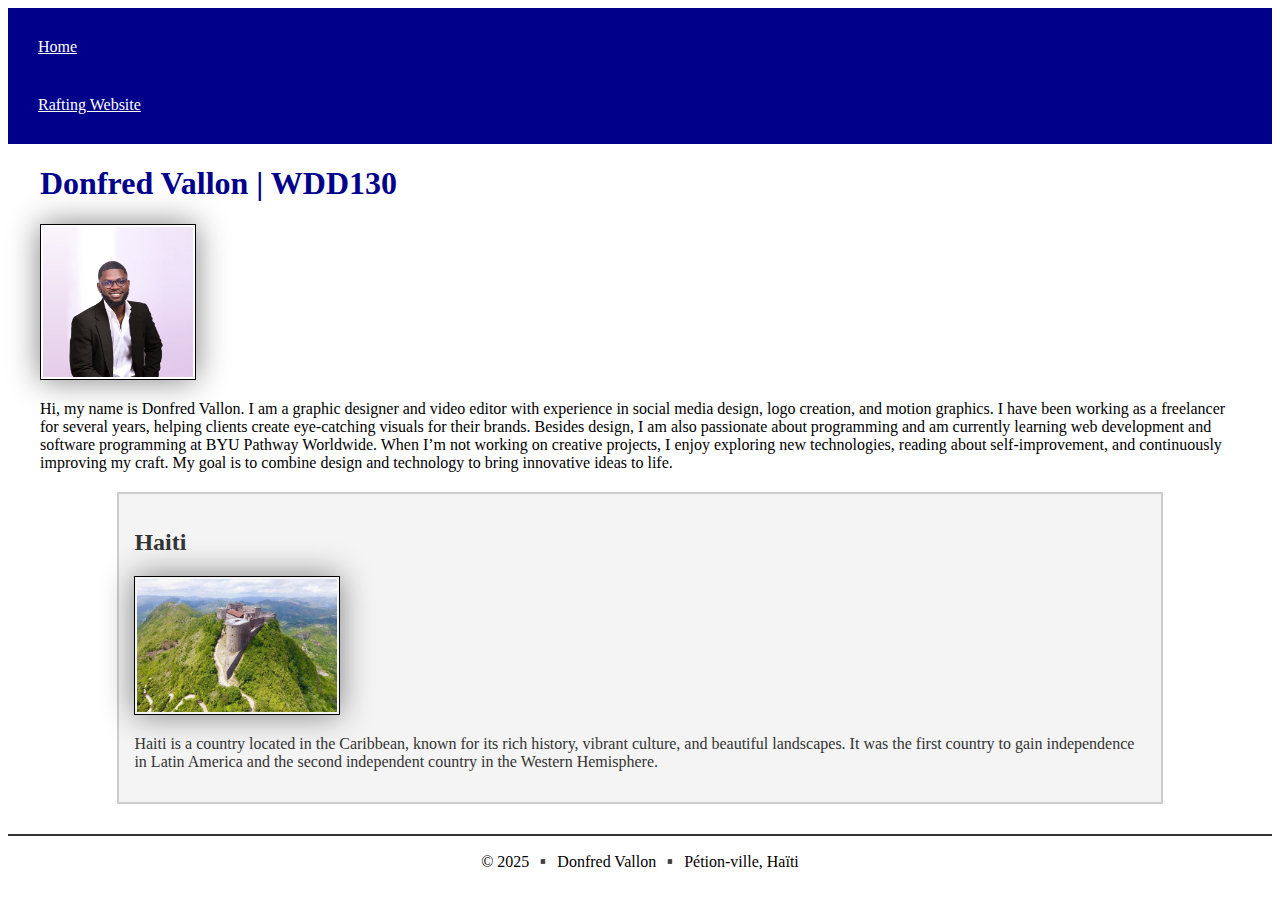
<file: index.html>
<!DOCTYPE html>
<html lang="en">
<head>
    <meta charset="UTF-8">
    <meta name="viewport" content="width=device-width, initial-scale=1.0">
    <title>Donfred Vallon | WDD130</title>
    <meta name="description" content="Donfred Vallon is a freelance graphic designer and video editor specializing in social media design, logo creation, and motion graphics. Passionate about programming, he is currently studying web development and software programming at BYU Pathway Worldwide. Donfred aims to blend design and technology to create innovative and impactful visuals.">
    <meta name="author" content="Donfred Vallon">
    <link rel="stylesheet" href="styles/styles.css">
</head>
<body>
    <header>
        <nav>
            <a href="index.html">Home</a>
            <a href="wwr/about.html">Rafting Website</a>
        </nav>
    </header>
    
    <main>
        <h1>Donfred Vallon | WDD130</h1>
        <img src="images/profile.jpg" alt="Hello, my name is Donfred Vallon" width="200">
        <p>Hi, my name is Donfred Vallon. I am a graphic designer and video editor with experience
            in social media design, logo creation, and motion graphics. I have been working as a freelancer 
            for several years, helping clients create eye-catching visuals for their brands. Besides design, 
            I am also passionate about programming and am currently learning web development and software programming 
            at BYU Pathway Worldwide.
            When I’m not working on creative projects, I enjoy exploring
            new technologies, reading about self-improvement, and continuously improving my craft. My goal is to
            combine design and technology to bring innovative ideas to life.</p>
    </main>

    <aside>
        <h2>Haiti</h2>
        <img src="/images/haiti.jpg" alt="Image representing Haïti" width="300" height="200">
        <p>Haiti is a country located in the Caribbean, known for its rich history, vibrant culture, and beautiful landscapes. It was the first country to gain independence in Latin America and the second independent country in the Western Hemisphere.</p>
    </aside>
    
    <footer>
        <p>&copy; 2025 ▪️ Donfred Vallon ▪️ Pétion-ville, Haïti</p>
    </footer>
</body>
</html>
</file>
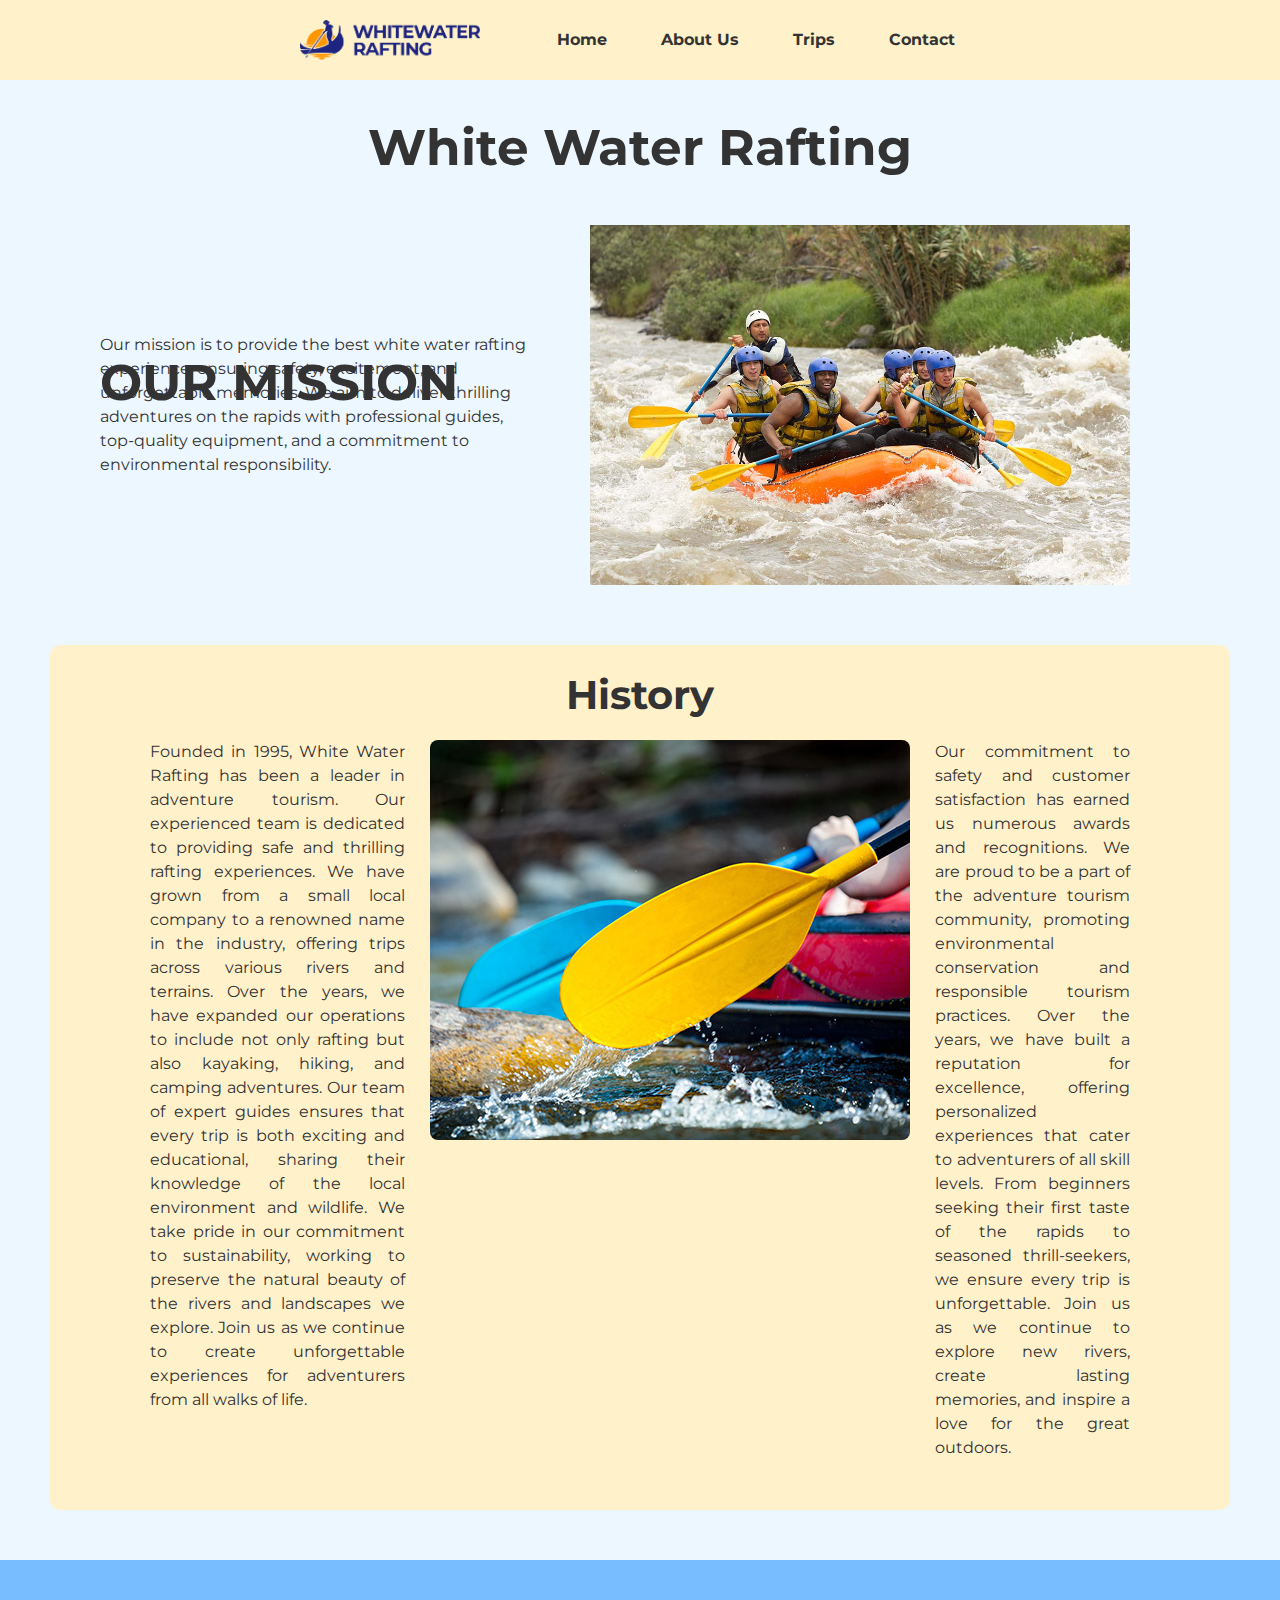
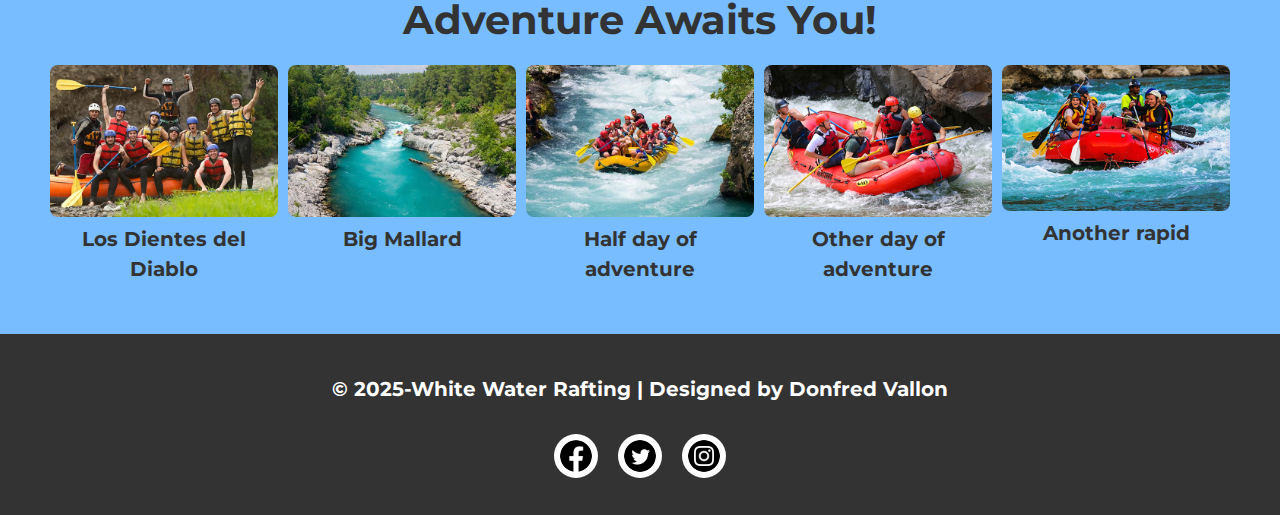
<file: about.html>
<!DOCTYPE html>
<html lang="en">
<head>
    <meta charset="UTF-8">
    <meta name="viewport" content="width=device-width, initial-scale=1.0">
    <meta name="description" content="About Us page for White Water Rafting adventures.">
    <meta name="author" content="Donfred Vallon">
    <title>About Us - White Water Rafting</title>
    <link rel="stylesheet" href="./styles/rafting.css">
    <link rel="preconnect" href="https://fonts.googleapis.com">
    <link rel="preconnect" href="https://fonts.gstatic.com" crossorigin>
    <link href="https://fonts.googleapis.com/css2?family=Funnel+Sans:ital,wght@0,300..800;1,300..800&family=Montserrat:ital,wght@0,100..900;1,100..900&display=swap" rel="stylesheet">
</head>
<body>
    <header>
        <img src="images/logo_horizontal.png" alt="Rafting Company Logo">
        <nav>
            <a href="index.html">Home</a>
            <a href="about.html">About Us</a>
            <a href="trips.html">Trips</a>
            <a href="contact.html">Contact</a>
        </nav>
    </header>
    
    <main>
        <div class="hero">
            <h1>White Water Rafting</h1>
            <article>
                <h1 class="title">OUR MISSION</h1>
                <p>Our mission is to provide the best white water rafting experience, ensuring safety, excitement, and unforgettable memories. We aim to deliver thrilling adventures on the rapids with professional guides, top-quality equipment, and a commitment to environmental responsibility.</p>
                <img src="images/hero.jpg" alt="Happy Customer">
            </article>
        </div>
        
        <section class="history-section">
            <h2 class="history">History</h2>
        <div class="history-content">
            <p class="text">Founded in 1995, White Water Rafting has been a leader in adventure tourism. Our experienced team is dedicated to providing safe and thrilling rafting experiences. We have grown from a small local company to a renowned name in the industry, offering trips across various rivers and terrains. Over the years, we have expanded our operations to include not only rafting but also kayaking, hiking, and camping adventures. Our team of expert guides ensures that every trip is both exciting and educational, sharing their knowledge of the local environment and wildlife. We take pride in our commitment to sustainability, working to preserve the natural beauty of the rivers and landscapes we explore. Join us as we continue to create unforgettable experiences for adventurers from all walks of life.</p>
            <img src="./images/history.jpg" alt="Our History" class="img-history">
            <p class="text">Our commitment to safety and customer satisfaction has earned us numerous awards and recognitions. We are proud to be a part of the adventure tourism community, promoting environmental conservation and responsible tourism practices. Over the years, we have built a reputation for excellence, offering personalized experiences that cater to adventurers of all skill levels. From beginners seeking their first taste of the rapids to seasoned thrill-seekers, we ensure every trip is unforgettable. Join us as we continue to explore new rivers, create lasting memories, and inspire a love for the great outdoors.</p>
        </div>
        </section>
        
        <section class="adventure-section">
            <h2 class="adventure-text">Adventure Awaits You!</h2>
        <div class="adventure">
            <figure>
                <img src="images/raft1.jpg" alt="Rafting Image 1">
                <figcaption>Los Dientes del Diablo</figcaption>
            </figure>
            <figure>
                <img src="images/raft2.jpg" alt="Rafting Image 2">
                <figcaption>Big Mallard</figcaption>
            </figure>
            <figure>
                <img src="images/raft3.jpg" alt="Rafting Image 3">
                <figcaption>Half day of adventure</figcaption>
            </figure>
            <figure>
                <img src="images/raft4.jpg" alt="Rafting Image 4">
                <figcaption>Other day of adventure</figcaption>
            </figure>
            <figure>
                <img src="images/raft5.jpg" alt="Rafting Image 5">
                <figcaption>Another rapid</figcaption>
            </figure>
        </div>
            
            
            
        </section>
    </main>
    
    <footer>
        <p>&copy; 2025-White Water Rafting | Designed by Donfred Vallon</p>
    <div class="footer-nav">
        <a href="#"><img src="images/facebook.png" alt="Facebook"></a>
        <a href="#"><img src="images/twitter.png" alt="Twitter"></a>
        <a href="#"><img src="images/instagram.png" alt="Instagram"></a>
    </div>
    </footer>
</body>
</html>
</file>
<file: styles/styles.css>
nav{
    background-color :darkblue;
    padding: 10px;
}
nav a {
    color: white;
    display: block;
    padding: 20px;
  }
  nav a {
    color: white;
    display: block;
    padding: 20px;
  }
  h1 {
    color: darkblue;
  }
  img {
    width: 150px;
    height: auto;
    border: 1px solid black;
    padding: 2px;
    box-shadow: 0 0 30px gray;
  }
  p {
    padding: 10px;
  }

  /* Limit the width of <main> */
main {
  max-width: 1200px;
  margin: 0 auto; /* Center the content */
}

/* Styles for <aside> */
aside {
  width: 80%; /* 80% width of the parent element */
  margin: 20px auto; /* Vertical margin and centered horizontally */
  border: 2px solid #ccc; /* Light grey border */
  padding: 15px;
  background-color: #f4f4f4; /* Light background color */
  color: #333; /* Dark text color */
}

/* Modify the image in <aside> */
aside img {
  width: 200px;
  height: auto; /* Maintain aspect ratio */
}

/* Styles for images in <main> */
main img {
  width: 150px;
  height: auto; /* Maintain aspect ratio */
}

/* Remove padding from <p> */
p {
  padding: 0;
}

/* Styles for <footer> */
footer {
  margin-top: 30px; /* Top margin */
  border-top: 2px solid #333; /* Dark top border */
  text-align: center; /* Center the text */
}
</file>
<file: styles/rafting.css>
/* http://meyerweb.com/eric/tools/css/reset/ 
   v2.0 | 20110126
   License: none (public domain)
*/
html, body, div, span, applet, object, iframe,
h1, h2, h3, h4, h5, h6, p, blockquote, pre,
a, abbr, acronym, address, big, cite, code,
del, dfn, em, img, ins, kbd, q, s, samp,
small, strike, strong, sub, sup, tt, var,
b, u, i, center,
dl, dt, dd, ol, ul, li,
fieldset, form, label, legend,
table, caption, tbody, tfoot, thead, tr, th, td,
article, aside, canvas, details, embed, 
figure, figcaption, footer, header, hgroup, 
menu, nav, output, ruby, section, summary,
time, mark, audio, video {
	margin: 0;
	padding: 0;
	border: 0;
	font-size: 100%;
	font: inherit;
	vertical-align: baseline;
}
/* HTML5 display-role reset for older browsers */
article, aside, details, figcaption, figure, 
footer, header, hgroup, menu, nav, section {
	display: block;
}
body {
	line-height: 1;
}
ol, ul {
	list-style: none;
}
blockquote, q {
	quotes: none;
}
blockquote:before, blockquote:after,
q:before, q:after {
	content: '';
	content: none;
}
table {
	border-collapse: collapse;
	border-spacing: 0;
}

:root {
    --primary-color: #1d2580;
    --secondary-color: #FF9703;
    --accent-color1: #77BDFF;
    --accent-color2: #FFF1CA;
    --text-color1: #333;
    --text-color2: #ffffff;
    --background-color: #edf7ff;

/*font variable*/
/*nav*/
  --font-family-main: 'montserrat', 'Arial', sans-serif; /* Famille de police principale */
  --nav-font-size: 16px; /* Taille de police de base */
  --nav-font-weight: bold; /* Poids de police normal */


  --line-height-base: 1.5; /* Interligne de base */
}

body {
    background-color: var(--background-color);
    font-family: var(--font-family-main);
    line-height: var(--line-height-base);
    color: var(--text-color1);
}
header img {
    width: 180px;
    height: auto;
}
header {
    display: flex;
    align-items: center;
    justify-content: space-between;
    padding: 20px 300px 20px 300px;
    background-color: var(--accent-color2);
}
header nav a{
    padding: 25px;
    font-family: var(--font-family-main);
    font-size: var(--nav-font-size);
    font-weight: var(--nav-font-weight);
    text-decoration: none;
    color: var(--text-color1);
}
header nav a:hover {
    color: var(--accent-color1);
    transition: all 0.3s ease-in-out;
}
.hero h1{
    font-family: var(--font-family-main);
    font-weight: bold;
    font-size: 50px;
    color: var(--text-color1);
    text-align: center;
    margin: 30px 0px 30px 0px;
}
.hero article{
    display: flex;
    align-items: center;
    padding: 10px 100px 10px;
}
.hero article img{
    width: 50%;
    height: auto;
    padding: 0px 50px 0px;
}
.hero article img:hover{
    transform: scale(1.05);
    transition: all 0.3s ease-in-out;
}
.title{
    position: absolute;
    top: 35%;
}
.history{
    font-family: var(--font-family-main);
    font-weight: bold;
    font-size: 40px;
    color: var(--text-color1);
    text-align: center;
    margin-bottom: 15px; 
}
.history-section{
    background-color: var(--accent-color2);
    margin: 50px 50px 50px ;
    padding: 20px 100px 50px ;
    border-radius: 10px;
}
.history-content{
    display: flex;
    align-items:flex-start;
}
.text{
    text-align: justify;
}
.img-history{
    width: 50%;
    height: auto;
    margin: 0px 25px 0px;
    border-radius: 8px;
}
.img-history:hover{
    transform: scale(1.05);
    transition: all 0.3s ease-in-out;
}
.adventure-section{
    background: var(--accent-color1);
    padding: 30px 50px 50px;
}
.adventure-text{
    font-family: var(--font-family-main);
    font-weight: bold;
    font-size: 40px;
    color: var(--text-color1);
    text-align: center;
    margin-bottom: 15px; 
}
.adventure{
    display: flex;
    justify-content: space-evenly;
    gap: 10px;
}
.adventure img{
    width: 100%;
    height: auto;
    border-radius: 8px;
}
.adventure img:hover{
    transform: scale(1.05);
    transition: all 0.3s ease-in-out;
}
.adventure figcaption{
    font-family: var(--font-family-main);
    font-weight: bold;
    font-size:20px;
    color: var(--text-color1);
    text-align: center; 
}


footer{
    display: grid;
    place-items: center; 
    background-color: var(--text-color1);
    padding: 20px 50px 20px 50px;
}
footer p{
    font-family: var(--font-family-main);
    font-weight: bold;
    font-size: 20px;
    color: var(--text-color2);
    margin: 20px 0px 20px 0px;
}
.footer-nav{
    display: flex;
    justify-content: right;
    gap: 10px;
    padding: 0px 30px 0px 0px;
    align-items: center;
}
.footer-nav img{
    width : 32px;
    background-color: var(--text-color2);
    border-radius: 10%;
    padding: 6px;
}



/*contact*/
.contact-hero {
    background-color: var(--accent-color1);
    padding: 50px 0;
    text-align: center;
}

.contact-hero h1 {
    font-family: var(--font-family-main);
    font-weight: bold;
    font-size: 50px;
    color: var(--text-color1);
    margin-bottom: 30px;
}

.contact-hero p {
    font-family: var(--font-family-main);
    font-size: 20px;
    color: var(--text-color1);
    margin-bottom: 30px;
}

.contact-hero img {
    width: 100%;
    height: auto;
    border-radius: 10px;
}

/* Contact Information */
.contact-info {
    background-color: var(--accent-color2);
    padding: 40px 50px;
    text-align: center;
    border-radius: 10px;
    margin-bottom: 50px;
}

.contact-info h2 {
    font-family: var(--font-family-main);
    font-weight: bold;
    font-size: 35px;
    color: var(--text-color1);
    margin-bottom: 20px;
}

.contact-info p {
    font-family: var(--font-family-main);
    font-size: 18px;
    color: var(--text-color1);
    margin: 10px 0;
}

.google-map iframe {
    width: 100%;
    height: 400px;
    border: none;
    margin-top: 20px;
    border-radius: 10px;
}

/* Employee Profiles */
.employee-profiles {
    background-color: var(--background-color);
    padding: 50px 50px;
    text-align: center;
}

.employee-profiles h2 {
    font-family: var(--font-family-main);
    font-weight: bold;
    font-size: 35px;
    color: var(--text-color1);
    margin-bottom: 30px;
}

.profiles {
    display: flex;
    justify-content: space-evenly;
    flex-wrap: wrap;
    gap: 20px;
}

.profile {
    max-width: 250px;
    text-align: center;
    background-color: var(--accent-color2);
    padding: 20px;
    border-radius: 10px;
    box-shadow: 0 4px 8px rgba(0, 0, 0, 0.1);
}

.profile img {
    width: 100%;
    height: 200px;
    object-fit: cover;
    border-radius: 50%;
    margin-bottom: 15px;
}

.profile p {
    font-family: var(--font-family-main);
    font-weight: bold;
    font-size: 18px;
    color: var(--text-color1);
}

/* Contact Form */
.contact-form {
    background-color: var(--accent-color1);
    padding: 50px 50px;
    text-align: center;
    border-radius: 10px;
}

.contact-form h2 {
    font-family: var(--font-family-main);
    font-weight: bold;
    font-size: 35px;
    color: var(--text-color1);
    margin-bottom: 30px;
}

.contact-form form {
    display: grid;
    gap: 20px;
    max-width: 600px;
    margin: 0 auto;
    text-align: left;
}

.contact-form label {
    font-family: var(--font-family-main);
    font-size: 18px;
    color: var(--text-color1);
}

.contact-form input,
.contact-form textarea {
    width: 100%;
    padding: 12px;
    font-size: 16px;
    border: 1px solid #ccc;
    border-radius: 8px;
    background-color: var(--background-color);
}

.contact-form textarea {
    height: 150px;
}

.contact-form button {
    padding: 15px;
    font-size: 18px;
    background-color: var(--primary-color);
    color: var(--text-color2);
    border: none;
    border-radius: 8px;
    cursor: pointer;
    transition: background-color 0.3s ease;
}

.contact-form button:hover {
    background-color: var(--accent-color1);
}

/* Footer */
footer {
    display: grid;
    place-items: center;
    background-color: var(--text-color1);
    padding: 20px;
}

footer p {
    font-family: var(--font-family-main);
    font-weight: bold;
    font-size: 20px;
    color: var(--text-color2);
    margin-bottom: 20px;
}

.footer-nav {
    display: flex;
    justify-content: center;
    gap: 20px;
    padding: 10px;
    align-items: center;
}

.footer-nav img {
    width: 32px;
    background-color: var(--text-color2);
    border-radius: 50%;
    padding: 6px;
    transition: all 0.3s ease-in-out;
}

.footer-nav img:hover {
    transform: scale(1.1);
}
</file>
